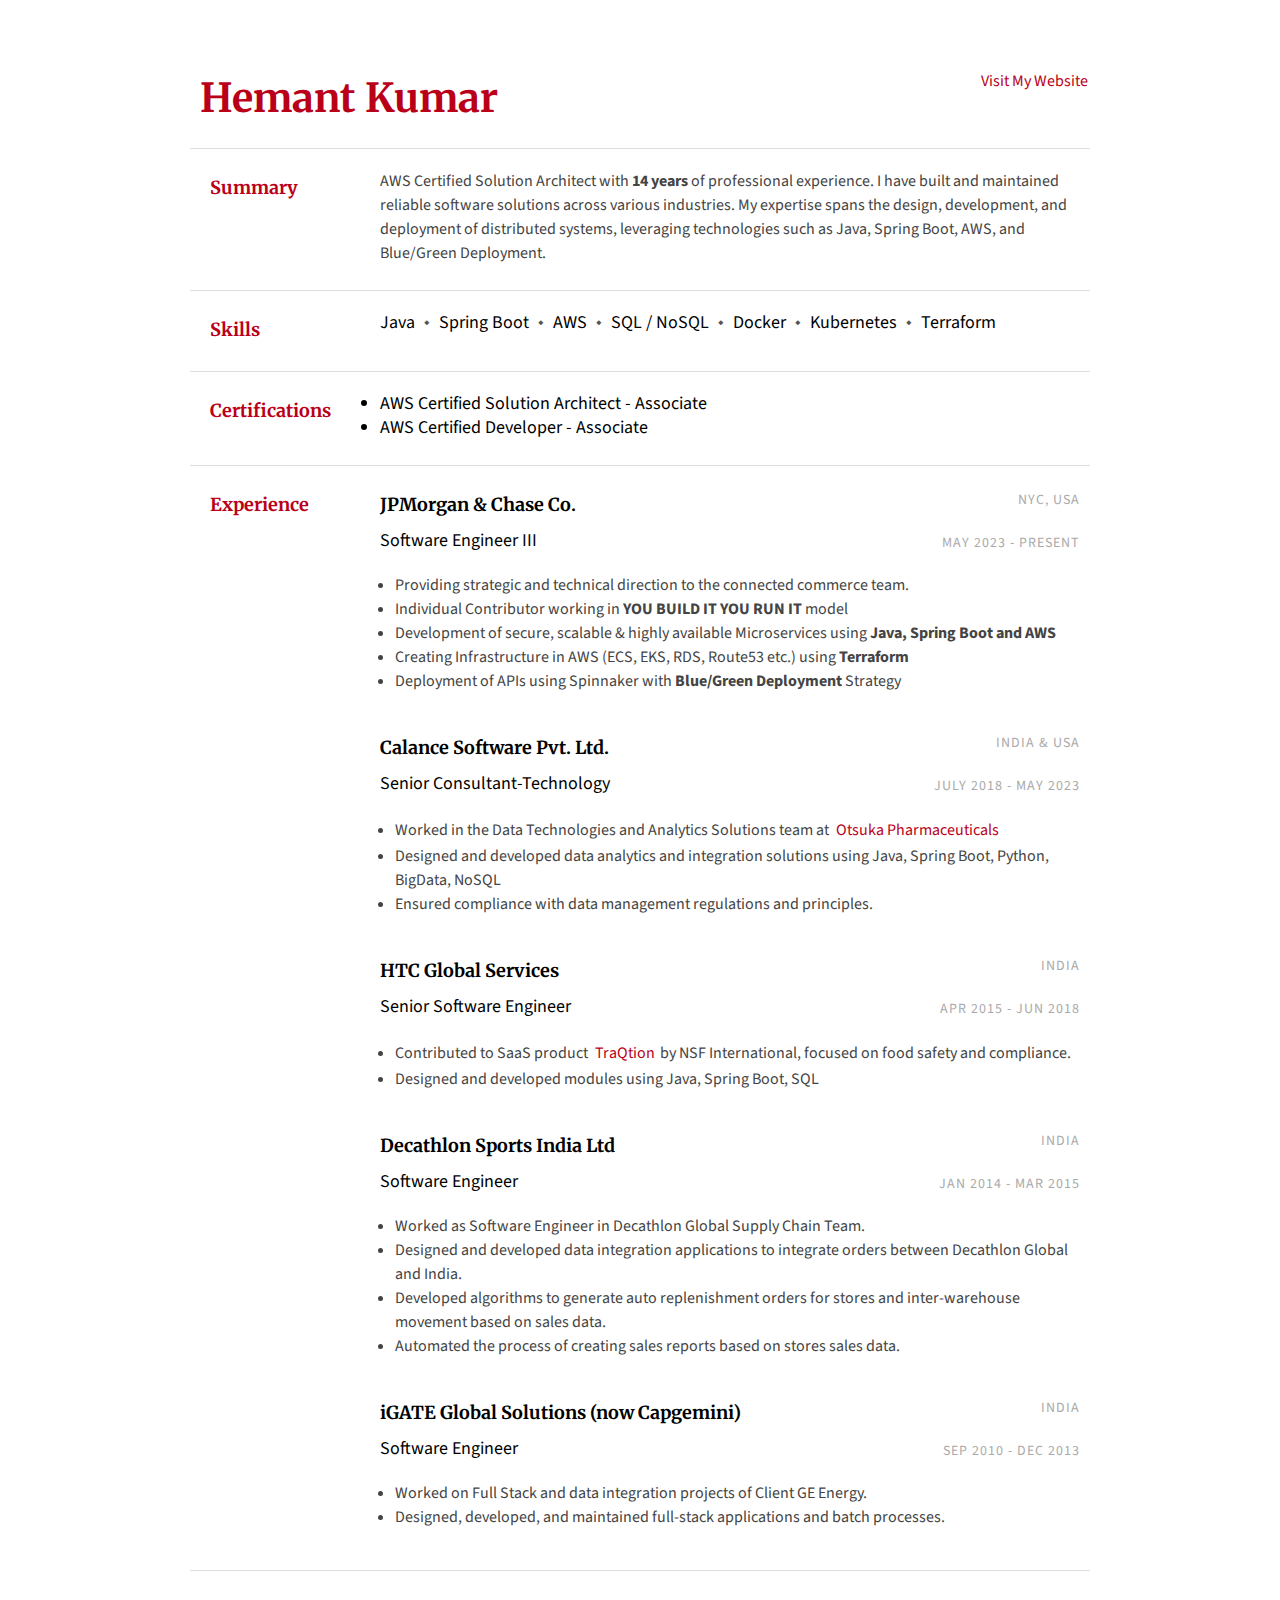
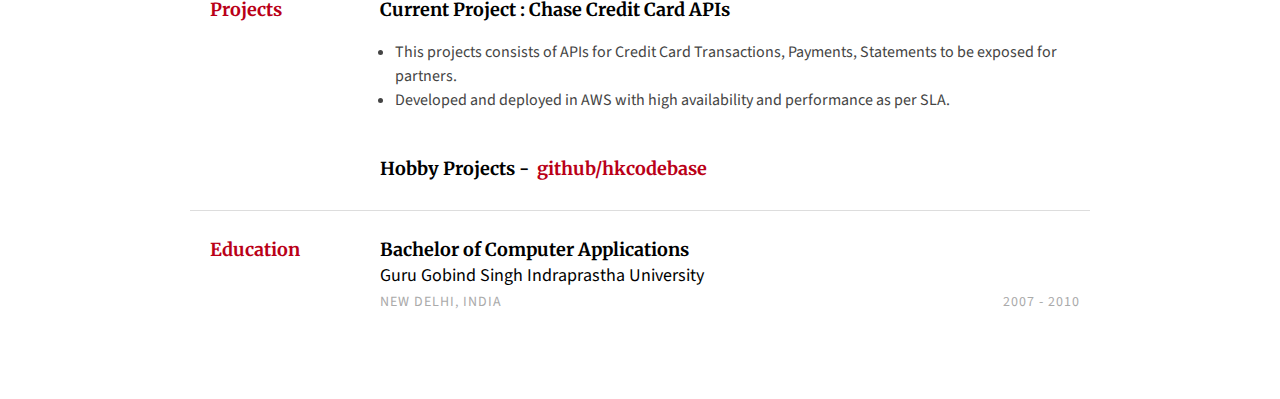
<file: cloudresume/index.htm>
<!doctype html>
<html lang="en">

<head>
  <meta charset="UTF-8">
  <title>Hemant Kumar - Resume</title>
  <link rel="stylesheet" href="style.css">
  <link href="https://fonts.googleapis.com/css?family=Merriweather:300,400,700|Source+Sans+Pro:400,400i"
        rel="stylesheet">

<body>
<div class="page">
  <div class="section row">
    <h1 class="col"><span style="font-weight:700">Hemant Kumar</span></h1>
    <div class="col-right contact-info">
      <div><a href="https://hemantkumar.dev">Visit My Website</a></div>
    </div>
  </div>
  <div class="section row">
    <h2 class="col">Summary</h2>
    <div class="section-text col-right">
      <span class="desc">AWS Certified Solution Architect with <b>14 years </b> of professional experience. I have built and maintained reliable software solutions across various industries.
        My expertise spans the design, development, and deployment of distributed systems, leveraging technologies such as Java, Spring Boot, AWS, and Blue/Green Deployment.
      </span>
    </div>
  </div>
  <div class="section row">
    <h2 class="col">Skills</h2>
    <div class="section-text col-right">
      <span class="key">Java</span>
      <span class="key">Spring Boot</span>
      <span class="key">AWS</span>
      <span class="key">SQL / NoSQL</span>
      <span class="key">Docker</span>
      <span class="key">Kubernetes</span>
      <span class="key">Terraform</span>
    </div>
  </div>
  <div class="section row">
    <h2 class="col">Certifications</h2>
    <ul class="section-text col-right">
      <li> AWS Certified Solution Architect - Associate </li>
      <li> AWS Certified Developer - Associate </li>
  </ul>
  </div>
  <div class="section row">
    <h2 class="col">Experience</h2>
    <div class="section-text col-right">
      <div class="row">
        <div class="col">
          <h3>JPMorgan & Chase Co.</h3>
        </div>
        <div class="col-right light">NYC, USA</div>
      </div>
      <div class="row subsection">
        <div class="emph col">Software Engineer III</div>
        <div class="col-right light">May 2023 - Present</div>
      </div>
      <ul class="desc">
        <li>Providing strategic and technical direction to the connected commerce team.</li>
        <li>Individual Contributor working in <b> YOU BUILD IT YOU RUN IT </b> model</li>
        <li>Development of secure, scalable & highly available Microservices using <b> Java, Spring Boot and AWS </b></li>
        <li>Creating Infrastructure in AWS (ECS, EKS, RDS, Route53 etc.) using <b> Terraform </b></li>
        <li>Deployment of APIs using Spinnaker with <b>Blue/Green Deployment</b> Strategy</li>
      </ul>
    </div>
    <div class="section-text col-right">
      <div class="row">
        <div class="col">
          <h3>Calance Software Pvt. Ltd.</h3>
        </div>
        <div class="col-right light">India & USA</div>
      </div>
      <div class="row subsection">
        <div class="emph col">Senior Consultant-Technology</div>
        <div class="col-right light">July 2018 - May 2023</div>
      </div>
      <div>
        <ul class="desc">
          <li>Worked in the Data Technologies and Analytics Solutions team at <a href="https://www.otsuka-us.com"> Otsuka Pharmaceuticals </a></li>
          <li>Designed and developed data analytics and integration solutions using Java, Spring Boot, Python, BigData, NoSQL</li>
          <li>Ensured compliance with data management regulations and principles.</li>
        </ul>
      </div>
    </div>
    <div class="section-text col-right">
      <div class="row">
        <div class="col">
          <h3>HTC Global Services</h3>
        </div>
        <div class="col-right light">India</div>
      </div>
      <div class="row subsection">
        <div class="emph col">Senior Software Engineer</div>
        <div class="col-right light">Apr 2015 - Jun 2018</div>
      </div>
      <div>
        <ul class="desc">
          <li>Contributed to SaaS product <a href="https://www.nsf.org/ie/en/digital-solutions/traqtion">TraQtion</a> by NSF International, focused on food safety and compliance.</li>
          <li>Designed and developed modules using Java, Spring Boot, SQL</li>
        </ul>
      </div>
    </div>
    <div class="section-text col-right">
      <div class="row">
        <div class="col">
          <h3>Decathlon Sports India Ltd</h3>
        </div>
        <div class="col-right light">India</div>
      </div>
      <div class="row subsection">
        <div class="emph col">Software Engineer</div>
        <div class="col-right light">Jan 2014 - Mar 2015</div>
      </div>
      <div>
        <ul class="desc">
          <li>Worked as Software Engineer in Decathlon Global Supply Chain Team.</li>
          <li>Designed and developed data integration applications to integrate orders between Decathlon Global and India.</li>
          <li>Developed algorithms to generate auto replenishment orders for stores and inter-warehouse movement based on sales data.</li>
          <li>Automated the process of creating sales reports based on stores sales data.</li>
        </ul>
      </div>
    </div>
    <div class="section-text col-right">
      <div class="row">
        <div class="col">
          <h3>iGATE Global Solutions (now Capgemini)</h3>
        </div>
        <div class="col-right light">India</div>
      </div>
      <div class="row subsection">
        <div class="emph col">Software Engineer</div>
        <div class="col-right light">Sep 2010 - Dec 2013</div>
      </div>
      <div>
        <ul class="desc">
          <li>Worked on Full Stack and data integration projects of Client GE Energy.</li>
          <li>Designed, developed, and maintained full-stack applications and batch processes.</li>
        </ul>
      </div>
    </div>
  </div>
  <div class="section row">
    <h2 class="col">Projects</h2>
    <div class="section-text col-right">
      <div class="row">
        <div class="col">
          <h3>Current Project : Chase Credit Card APIs</h3>
        </div>
      </div>
      <ul class="desc">
        <li>This projects consists of APIs for Credit Card Transactions, Payments, Statements to be exposed for partners.</li>
        <li>Developed and deployed in AWS with high availability and performance as per SLA.</li>
      </ul>
    </div>
    <div class="section-text col-right">
      <div class="row">
        <div class="col">
          <h3>Hobby Projects - <a href="https://github.com/hkcodebase"> github/hkcodebase</a></h3>
        </div>
      </div>
    </div>
  </div>
  <div class="section row">
    <h2 class="col">Education</h2>
    <div class="section-text col-right">
      <h3>Bachelor of Computer Applications </h3>
      <div>Guru Gobind Singh Indraprastha University</div>
      <div class="row">
        <div class="col light">New Delhi, India</div>
        <div class="col-right light">2007 - 2010</div>
      </div>
    </div>
  </div>



</div>
</body>

</html>
</file>
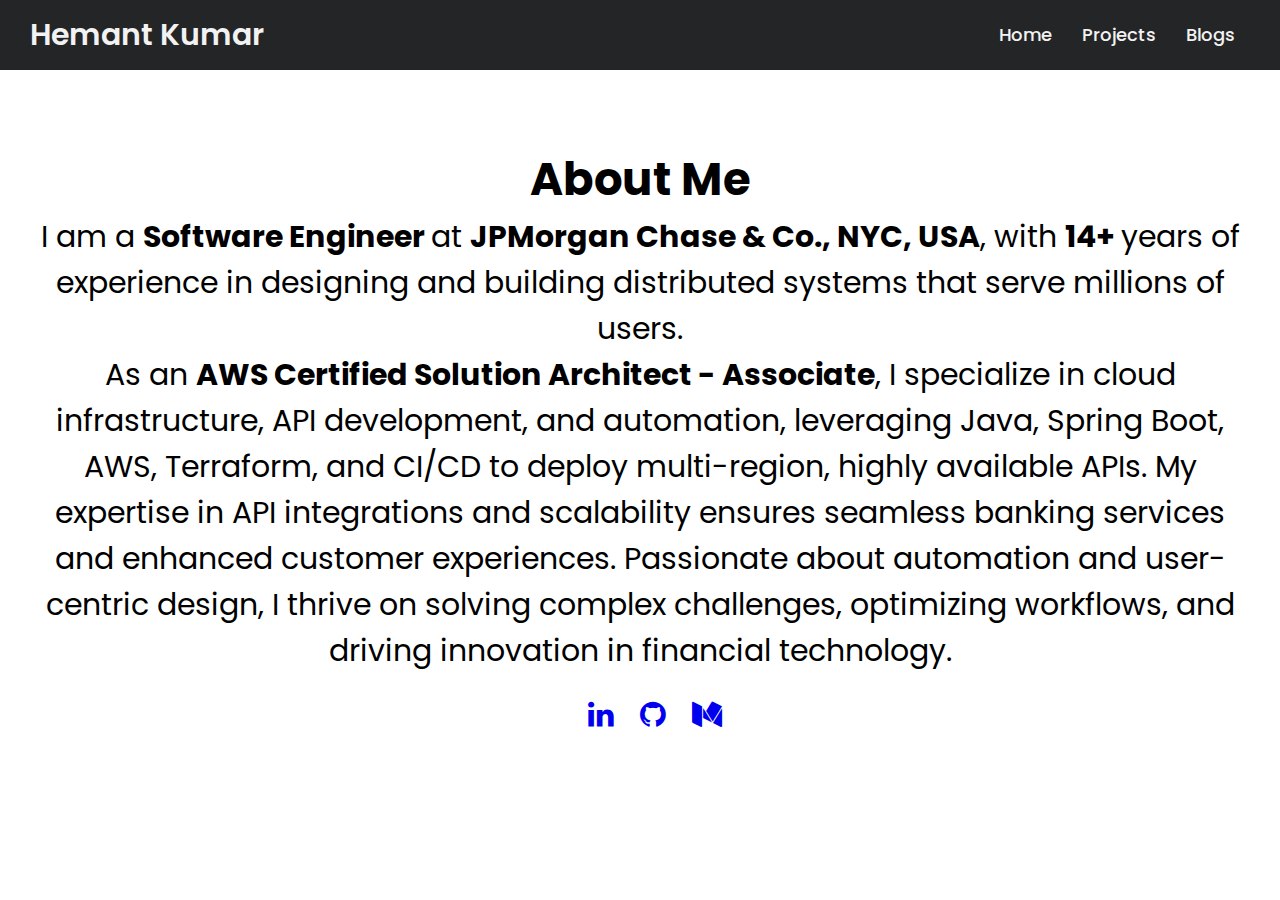
<file: hemantkumardev/index.html>
<html>
<head>
  <link rel="stylesheet" href="https://cdnjs.cloudflare.com/ajax/libs/font-awesome/5.15.4/css/all.min.css">
  <link rel="stylesheet" href="style.css">
  <link rel="stylesheet" href="https://cdnjs.cloudflare.com/ajax/libs/font-awesome/4.7.0/css/font-awesome.min.css">

</head>

</html>
<body>
<nav>
  <div class="wrapper">
    <div class="logo"><a href="#">Hemant Kumar</a></div>
    <input type="radio" name="slider" id="menu-btn">
    <input type="radio" name="slider" id="close-btn">
    <ul class="nav-links">
      <label for="close-btn" class="btn close-btn"><i class="fas fa-times"></i></label>
      <li><a href="index.html">Home</a></li>
      <li><a href="projects.html">Projects</a></li>
      <li><a href="blogs.html">Blogs</a></li>
    </ul>
    <label for="menu-btn" class="btn menu-btn"><i class="fas fa-bars"></i></label>
  </div>
</nav>

<div class="body-text">

    <section id="about-me">
        <h2>About Me</h2>
        <p>I am a <strong>Software Engineer </strong> at <strong>JPMorgan Chase & Co., NYC, USA</strong>, with
            <strong>14+ </strong> years of experience in designing and building distributed systems that serve
            millions of users. <br/>As an <strong>AWS Certified Solution Architect - Associate</strong>, I specialize in
            cloud infrastructure, API development, and automation, leveraging Java, Spring Boot, AWS,
                Terraform, and CI/CD to deploy multi-region, highly available APIs. My expertise in
            API integrations and scalability ensures seamless banking services and enhanced customer
            experiences. Passionate about automation and user-centric design, I thrive on solving complex
            challenges, optimizing workflows, and driving innovation in financial technology.</p>
    </section>

    <div class="sub-title">
<!--    <a href="#" class="fa fa-facebook"></a>-->
<!--    <a href="#" class="fa fa-twitter"></a>-->
    <a href="https://www.linkedin.com/in/hemantk01/" target="_blank" class="fa fa-linkedin">
<!--      <img src="https://cdn-icons-png.flaticon.com/512/174/174857.png" class="social-logo" alt="LinkedIn"/>-->
    </a>

    <a href="https://github.com/hkcodebase" target="_blank" class="fa fa-github">
<!--      <img src="https://cdn-icons-png.flaticon.com/512/25/25231.png" class="social-logo" alt="Github"/>-->
    </a>

<!--    <a href="https://twitter.com/hey_mant" target="_blank" class="fa fa-twitter">-->
<!--&lt;!&ndash;      <img src="https://cdn-icons-png.flaticon.com/512/733/733579.png" class="social-logo" alt="Twitter"/>&ndash;&gt;-->
<!--    </a>-->

    <a href="https://hkcodeblogs.medium.com" target="_blank" class="fa fa-medium">
<!--      <img src="https://s.magecdn.com/social/tc-medium.svg" class="social-logo" alt="Medium"/>-->
    </a>

    </div>
</div>

</body>
</file>
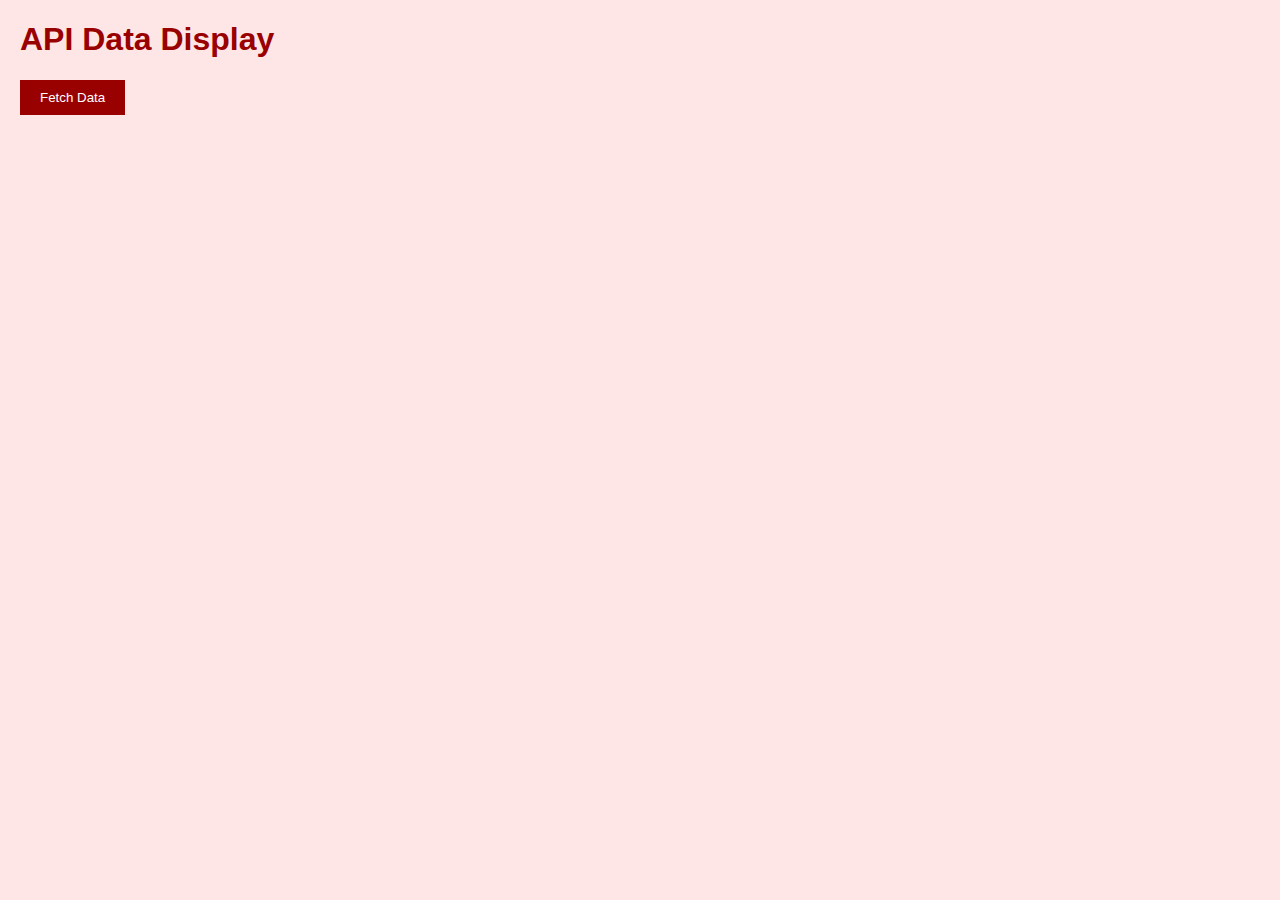
<file: hemantkumardev/stats.htm>
<!DOCTYPE html>
<html lang="en">
<head>
    <meta charset="UTF-8">
    <meta name="viewport" content="width=device-width, initial-scale=1.0">
    <title>Website Traffic</title>
    <style>
         body {
            font-family: Arial, sans-serif;
            margin: 20px;
            background-color: #ffe6e6; /* Light red background */
            color: #990000; /* Dark red text */
        }
        #data-container {
            margin-top: 20px;
        }
        table {
            border-collapse: collapse;
            width: 100%;
        }
        th, td {
            border: 1px solid #990000; /* Dark red border */
            padding: 8px;
            text-align: left; /* Left-align the text */
        }
        th {
            background-color: #ffcccc; /* Lighter red for header */
        }
        button {
            background-color: #990000; /* Dark red button */
            color: white;
            border: none;
            padding: 10px 20px;
            cursor: pointer;
        }
        button:hover {
            background-color: #cc0000; /* Slightly lighter red on hover */
        }
    </style>
</head>
<body>
    <h1>API Data Display</h1>
    <button onclick="fetchData()">Fetch Data</button>
    <div id="data-container"></div>

    <script>
        function fetchData() {
            const apiUrl = 'https://4ody334cil.execute-api.us-west-2.amazonaws.com/stats-4563'; // Replace with your API endpoint

            fetch(apiUrl)
                .then(response => response.json())
                .then(data => {
                    displayData(data);
                })
                .catch(error => {
                    console.error('Error fetching data:', error);
                });
        }

        function displayData(data) {
            const container = document.getElementById('data-container');
            container.innerHTML = `
                <table>
                    <tr><th>Total Requests</th><td>${data.total_requests}</td></tr>
                    <tr><th>Success Requests</th><td>${data.success_requests}</td></tr>
                    <tr><th>Failed Requests</th><td>${data.failed_requests}</td></tr>
                    <tr><th>Total Unique IPs</th><td>${data.total_unique_IPs}</td></tr>
                    <tr><th>Total Unique Success IPs</th><td>${data.total_unique_success_IP}</td></tr>
                    <tr><th>Total Unique Failed IPs</th><td>${data.total_unique_failed_IPs}</td></tr>
                </table>
            `;
        }
    </script>
</body>
</html>
</file>
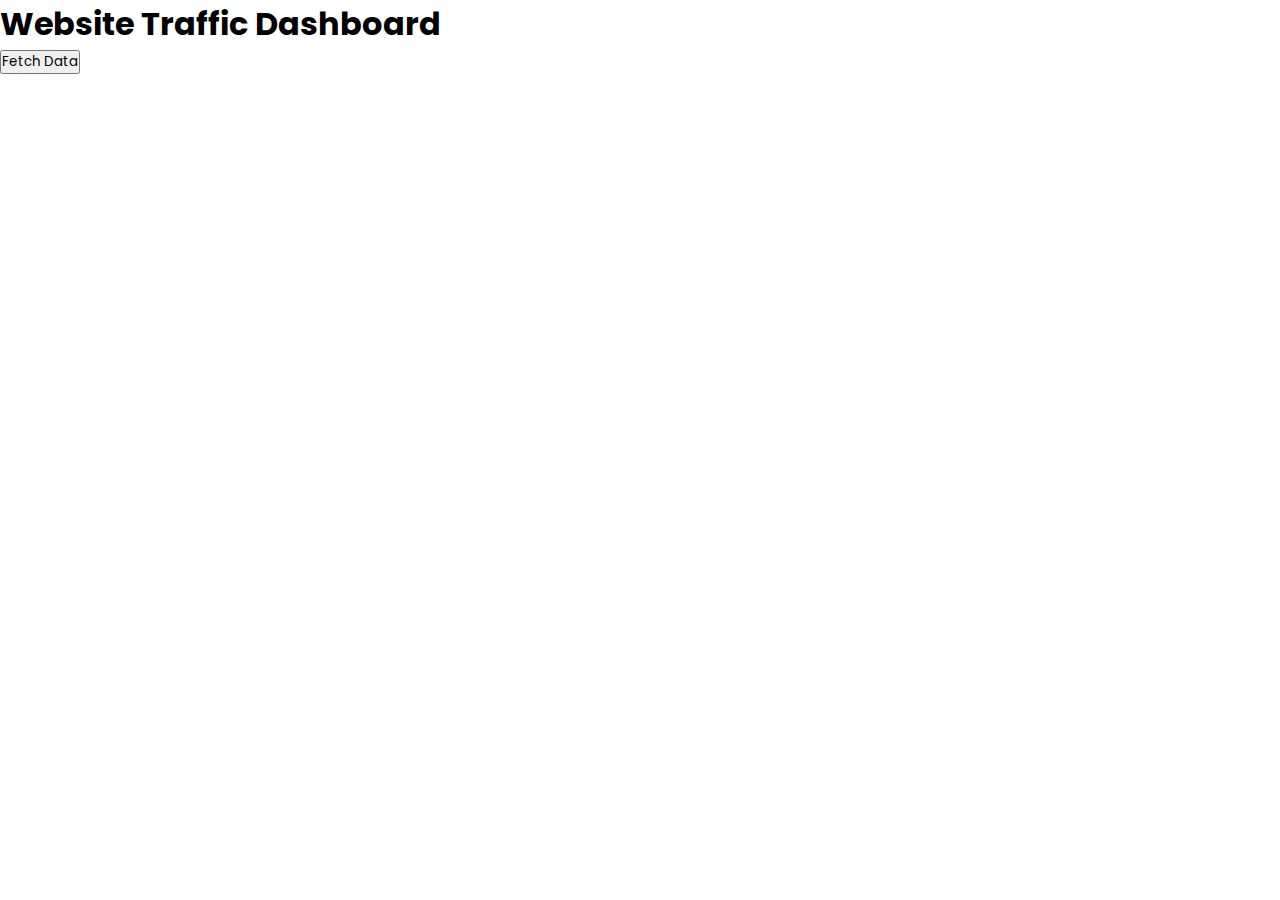
<file: hemantkumardev/stats.html>
<!DOCTYPE html>
<html lang="en">
<head>
    <meta charset="UTF-8">
    <meta name="viewport" content="width=device-width, initial-scale=1.0">
    <title>Website Traffic</title>
    <link rel="stylesheet" href="style.css">
</head>
<body>
    <h1>Website Traffic Dashboard</h1>
    <button onclick="fetchData()">Fetch Data</button>
    <div id="data-container"></div>

    <script>
        function fetchData() {
            const apiUrl = 'https://4ody334cil.execute-api.us-west-2.amazonaws.com/stats-4563'; // Replace with your API endpoint

            fetch(apiUrl)
                .then(response => response.json())
                .then(data => {
                    displayData(data);
                })
                .catch(error => {
                    console.error('Error fetching data:', error);
                });
        }

        function displayData(data) {
            const container = document.getElementById('data-container');
            container.innerHTML = `
                <table>
                    <tr><th>Total Requests</th><td>${data.total_requests}</td></tr>
                    <tr><th>Success Requests</th><td>${data.success_requests}</td></tr>
                    <tr><th>Failed Requests</th><td>${data.failed_requests}</td></tr>
                    <tr><th>Total Unique IPs</th><td>${data.total_unique_IPs}</td></tr>
                    <tr><th>Total Unique Success IPs</th><td>${data.total_unique_success_IP}</td></tr>
                    <tr><th>Total Unique Failed IPs</th><td>${data.total_unique_failed_IPs}</td></tr>
                </table>
            `;
        }
    </script>
</body>
</html>
</file>
<file: cloudresume/style.css>
body {
    margin: 0;
    padding: 0;
    background-color: #fff; font-size: 12px;
    font-family: 'Source Sans Pro', sans-serif;
    -webkit-font-smoothing: subpixel-antialiased;
}
* {
    box-sizing: border-box;
}

/*
 Primary Rules
*/
h1 { font-weight: 300;
    margin: 5px 0 0;
    font-size: 40px;
    color:#ba0018;
    padding: 0 10px 10px;
    border-radius:2px;
    font-family: 'Merriweather', serif;
}
h2 { color: #ba0018;
    width: 150px;
    font-size: 18px;
    padding-left: 20px;
    padding-top: 12px;
    font-weight:700;
    font-family: 'Merriweather', serif;
}
h3 { font-size: 18px;
    font-weight: bold;
    margin-bottom: 0;
    line-height: 28px;
    font-family: 'Merriweather', serif;
}
h2, h3 { margin-top: 5px }
a { color: #ba0018;
    display: inline-block;
    text-decoration: none;
    padding:2px 4px;
    border-radius:2px;
    margin-right:-2px;
}
a:hover {
    background-color:#ba0018;
    color:#fff;
}
.key:first-child { margin-left: 0 }
.key { margin: 0 10px;
    position: relative;
}
.key::before { content: '◆';
    position: absolute;
    left: -15px;
    color: #555;
    font-size: 7pt;
}
.key:first-child::before { content: '' }
.section { border-bottom: 1px solid #ddd;
    padding: 10px 0 15px;
}
.section:last-child { border: none }
.section-text { width: 80%;
    font-size: 18px;
    line-height: 24px;
    margin: 10px 0 10px;
    padding: 0 10px;
}
.subsection { margin: 10px 0 5px }
.desc { font-size: 16px; font-family: 'Source Sans Pro', sans-serif; color:#444;}
.contact-info {
    font-size: 16px;
    text-align: right;
}
.light { color: #aaa;letter-spacing:1px;
    font-size: 14px;
    line-height:28px;
    font-family: 'Source Sans Pro', sans-serif;
    text-transform:uppercase;
}
ul{
    padding-left:15px;
}

ul.skills{
    float:left;
    width:30%;
    padding-left:0px;
    margin: 0 20px 0 0;
}

ul.skills li{
    list-style: none;
    font-size:16px;
    margin-bottom:10px;
}

ul.skills li:last-child{
    margin:0;
}

/*
 Float Rules
*/
.row:before, .row:after { content: "";
    display: table;
}
.row:after { clear: both }
.col { float: left }
.col-right { float: right }

/*
 Page Rules
*/
.page { width: 1000px;
    min-height: 29.7cm;
    margin: 1cm auto;

    background: white;
    padding: 20px 50px;
}
.subpage { padding: 1cm;
    border: 1px red solid;
    height: 297mm;
}

@page { size: A4;
    margin: 0;
}

@media print {
    .page { margin: 0;
        border: initial;
        border-radius: initial;
        width: initial;
        min-height: initial;
        box-shadow: initial;
        background: initial;
        page-break-after: always;
    }
    .page-break{
        page-break-before: always;
        padding-top:30px;
    }

    body { font-size: 12pt;}
    h1{
        font-size: 23pt;
    }

    h2{
        font-size:10pt;
        width: 3cm;
        padding-left: 10px;
    }

    h3 { font-size: 10pt; line-height:11pt}

    .section-text { font-size: 9pt; line-height: 14pt; }

    .light { font-size: 7.5pt; line-height:12pt; color:#ddd; }

    .page { width: 21cm }
    ul {margin:5px 0 0}
    .section { padding: 5px 0 8px }
    .section-text { width: 15cm; margin: 5px 0 5px;}
    .subsection { margin: 5px 0 0 }
    .desc { font-size: 9pt }

    .contact-info { font-size: 9pt}

    ul.skills{margin: 0 10px 0 0;}
    ul.skills li{ font-size: 9pt; margin-bottom:0}

}
</file>
<file: hemantkumardev/style.css>
@import url('https://fonts.googleapis.com/css2?family=Poppins:wght@200;300;400;500;600;700&display=swap');
*{
    margin: 0;
    padding: 0;
    box-sizing: border-box;
    font-family: 'Poppins', sans-serif;
}
nav{
    position: fixed;
    z-index: 99;
    width: 100%;

    background: #242526;
}
nav .wrapper{
    position: relative;
    max-width: 1300px;
    padding: 0px 30px;
    height: 70px;
    line-height: 70px;
    margin: auto;
    display: flex;
    align-items: center;
    justify-content: space-between;
}
.wrapper .logo a{
    color: #f2f2f2;
    font-size: 30px;
    font-weight: 600;
    text-decoration: none;
}
.wrapper .nav-links{
    display: inline-flex;
}
.nav-links li{
    list-style: none;
}
.nav-links li a{
    color: #f2f2f2;
    text-decoration: none;
    font-size: 18px;
    font-weight: 500;
    padding: 9px 15px;
    border-radius: 5px;
    transition: all 0.3s ease;
}
.nav-links li a:hover{
    background: #3A3B3C;
}
.nav-links .mobile-item{
    display: none;
}
.nav-links .drop-menu{
    position: absolute;
    background: #242526;
    width: 180px;
    line-height: 45px;
    top: 85px;
    opacity: 0;
    visibility: hidden;
    box-shadow: 0 6px 10px rgba(0,0,0,0.15);
}
.nav-links li:hover .drop-menu,
.nav-links li:hover .mega-box{
    transition: all 0.3s ease;
    top: 70px;
    opacity: 1;
    visibility: visible;
}
.drop-menu li a{
    width: 100%;
    display: block;
    padding: 0 0 0 15px;
    font-weight: 400;
    border-radius: 0px;
}
.mega-box{
    position: absolute;
    left: 0;
    width: 100%;
    padding: 0 30px;
    top: 85px;
    opacity: 0;
    visibility: hidden;
}
.mega-box .content{
    background: #242526;
    padding: 25px 20px;
    display: flex;
    width: 100%;
    justify-content: space-between;
    box-shadow: 0 6px 10px rgba(0,0,0,0.15);
}
.mega-box .content .row{
    width: calc(25% - 30px);
    line-height: 45px;
}
.content .row img{
    width: 100%;
    height: 100%;
    object-fit: cover;
}
.content .row header{
    color: #f2f2f2;
    font-size: 20px;
    font-weight: 500;
}
.content .row .mega-links{
    margin-left: -40px;
    border-left: 1px solid rgba(255,255,255,0.09);
}
.row .mega-links li{
    padding: 0 20px;
}
.row .mega-links li a{
    padding: 0px;
    padding: 0 20px;
    color: #d9d9d9;
    font-size: 17px;
    display: block;
}
.row .mega-links li a:hover{
    color: #f2f2f2;
}
.wrapper .btn{
    color: #fff;
    font-size: 20px;
    cursor: pointer;
    display: none;
}
.wrapper .btn.close-btn{
    position: absolute;
    right: 30px;
    top: 10px;
}

@media screen and (max-width: 970px) {
    .wrapper .btn{
        display: block;
    }
    .wrapper .nav-links{
        position: fixed;
        height: 100vh;
        width: 100%;
        max-width: 350px;
        top: 0;
        left: -100%;
        background: #242526;
        display: block;
        padding: 50px 10px;
        line-height: 50px;
        overflow-y: auto;
        box-shadow: 0px 15px 15px rgba(0,0,0,0.18);
        transition: all 0.3s ease;
    }
    /* custom scroll bar */
    ::-webkit-scrollbar {
        width: 10px;
    }
    ::-webkit-scrollbar-track {
        background: #242526;
    }
    ::-webkit-scrollbar-thumb {
        background: #3A3B3C;
    }
    #menu-btn:checked ~ .nav-links{
        left: 0%;
    }
    #menu-btn:checked ~ .btn.menu-btn{
        display: none;
    }
    #close-btn:checked ~ .btn.menu-btn{
        display: block;
    }
    .nav-links li{
        margin: 15px 10px;
    }
    .nav-links li a{
        padding: 0 20px;
        display: block;
        font-size: 20px;
    }
    .nav-links .drop-menu{
        position: static;
        opacity: 1;
        top: 65px;
        visibility: visible;
        padding-left: 20px;
        width: 100%;
        max-height: 0px;
        overflow: hidden;
        box-shadow: none;
        transition: all 0.3s ease;
    }
    #showDrop:checked ~ .drop-menu,
    #showMega:checked ~ .mega-box{
        max-height: 100%;
    }
    .nav-links .desktop-item{
        display: none;
    }
    .nav-links .mobile-item{
        display: block;
        color: #f2f2f2;
        font-size: 20px;
        font-weight: 500;
        padding-left: 20px;
        cursor: pointer;
        border-radius: 5px;
        transition: all 0.3s ease;
    }
    .nav-links .mobile-item:hover{
        background: #3A3B3C;
    }
    .drop-menu li{
        margin: 0;
    }
    .drop-menu li a{
        border-radius: 5px;
        font-size: 18px;
    }
    .mega-box{
        position: static;
        top: 65px;
        opacity: 1;
        visibility: visible;
        padding: 0 20px;
        max-height: 0px;
        overflow: hidden;
        transition: all 0.3s ease;
    }
    .mega-box .content{
        box-shadow: none;
        flex-direction: column;
        padding: 20px 20px 0 20px;
    }
    .mega-box .content .row{
        width: 100%;
        margin-bottom: 15px;
        border-top: 1px solid rgba(255,255,255,0.08);
    }
    .mega-box .content .row:nth-child(1),
    .mega-box .content .row:nth-child(2){
        border-top: 0px;
    }
    .content .row .mega-links{
        border-left: 0px;
        padding-left: 15px;
    }
    .row .mega-links li{
        margin: 0;
    }
    .content .row header{
        font-size: 19px;
    }
}
nav input{
    display: none;
}

.body-text{
    position: absolute;
    top: 50%;
    left: 50%;
    transform: translate(-50%, -50%);
    width: 100%;
    text-align: center;
    padding: 0 30px;
    font-size: 30px;
    font-weight: 400;
}

.body-container{
    position: absolute;
    top: 40%;
    left: 50%;
    transform: translate(-50%, -50%);
    width: 100%;
    padding: 0 10px;
    font-size: 20px;
}

table{
    position: absolute;
}
td{
    padding: 10px;
}

.fa {
    padding: 20px;
    font-size: 30px;
    width: 30px;
    text-align: center;
    text-decoration: none;
    margin: 5px 2px;
    border-radius: 50%;
}

.fa:hover {
    opacity: 0.7;
}

.fa-facebook {
    background: #3B5998;
    color: white;
}

.fa-twitter {
    background: #55ACEE;
    color: white;
}
</file>
